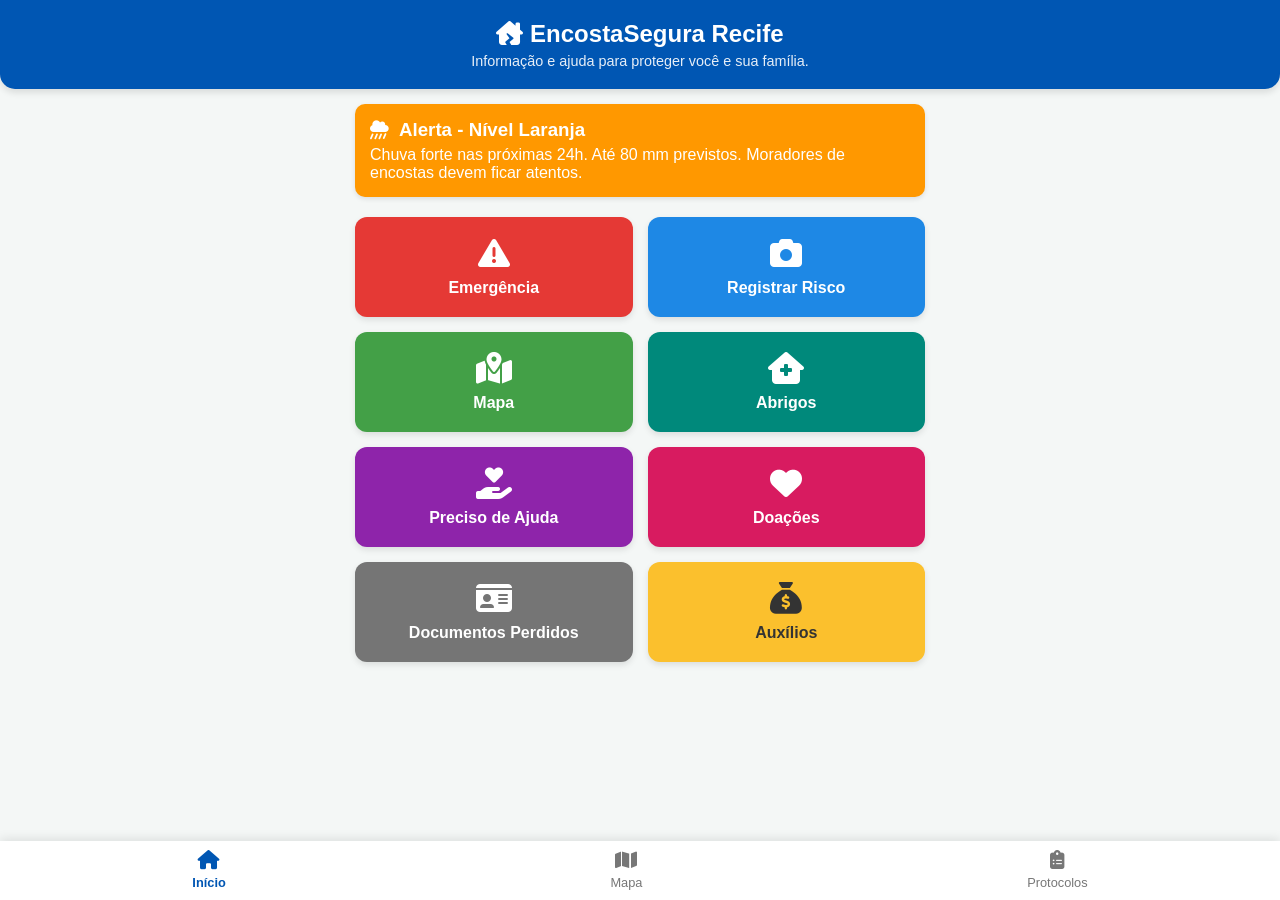
<file: frontend/index.html>
<!DOCTYPE html>
<html lang="pt-BR">
<head>
    <meta charset="UTF-8">
    <meta name="viewport" content="width=device-width, initial-scale=1.0">
    <title>EncostaSegura Recife</title>
    <link rel="stylesheet" href="style.css">
    <!-- Ícones do FontAwesome -->
    <link rel="stylesheet" href="https://cdnjs.cloudflare.com/ajax/libs/font-awesome/6.4.0/css/all.min.css">
</head>
<body>

    <header class="top-bar">
        <div class="header-content">
            <h1><i class="fa-solid fa-house-chimney-crack"></i> EncostaSegura Recife</h1>
            <p>Informação e ajuda para proteger você e sua família.</p>
        </div>
    </header>

    <main class="container">
        <!-- Alerta de Chuva -->
        <section class="alert-box orange-alert">
            <h3><i class="fa-solid fa-cloud-showers-heavy"></i> Alerta - Nível Laranja</h3>
            <p>Chuva forte nas próximas 24h. Até 80 mm previstos. Moradores de encostas devem ficar atentos.</p>
        </section>

        <!-- Menu Principal -->
        <section class="menu-grid">
            <button class="menu-btn btn-red" onclick="navigateTo('emergencia')">
                <i class="fa-solid fa-triangle-exclamation"></i>
                <span>Emergência</span>
            </button>

            <button class="menu-btn btn-blue" onclick="navigateTo('registrar-risco')">
                <i class="fa-solid fa-camera"></i>
                <span>Registrar Risco</span>
            </button>

            <button class="menu-btn btn-green" onclick="navigateTo('mapa')">
                <i class="fa-solid fa-map-location-dot"></i>
                <span>Mapa</span>
            </button>

            <button class="menu-btn btn-teal" onclick="navigateTo('abrigos')">
                <i class="fa-solid fa-house-medical"></i>
                <span>Abrigos</span>
            </button>

            <button class="menu-btn btn-purple" onclick="navigateTo('preciso-ajuda')">
                <i class="fa-solid fa-hand-holding-heart"></i>
                <span>Preciso de Ajuda</span>
            </button>

            <button class="menu-btn btn-pink" onclick="navigateTo('doacoes')">
                <i class="fa-solid fa-heart"></i>
                <span>Doações</span>
            </button>

             <button class="menu-btn btn-gray" onclick="navigateTo('documentos')">
                <i class="fa-solid fa-id-card"></i>
                <span>Documentos Perdidos</span>
            </button>

             <button class="menu-btn btn-yellow" onclick="navigateTo('auxilios')">
                <i class="fa-solid fa-sack-dollar"></i>
                <span>Auxílios</span>
            </button>
        </section>
    </main>

    <!-- Barra Inferior -->
    <nav class="bottom-nav">
        <a href="#" class="active"><i class="fa-solid fa-house"></i> Início</a>
        <a href="#"><i class="fa-solid fa-map"></i> Mapa</a>
        <a href="#"><i class="fa-solid fa-clipboard-list"></i> Protocolos</a>
    </nav>

    <script src="app.js"></script>
</body>
</html>
</file>
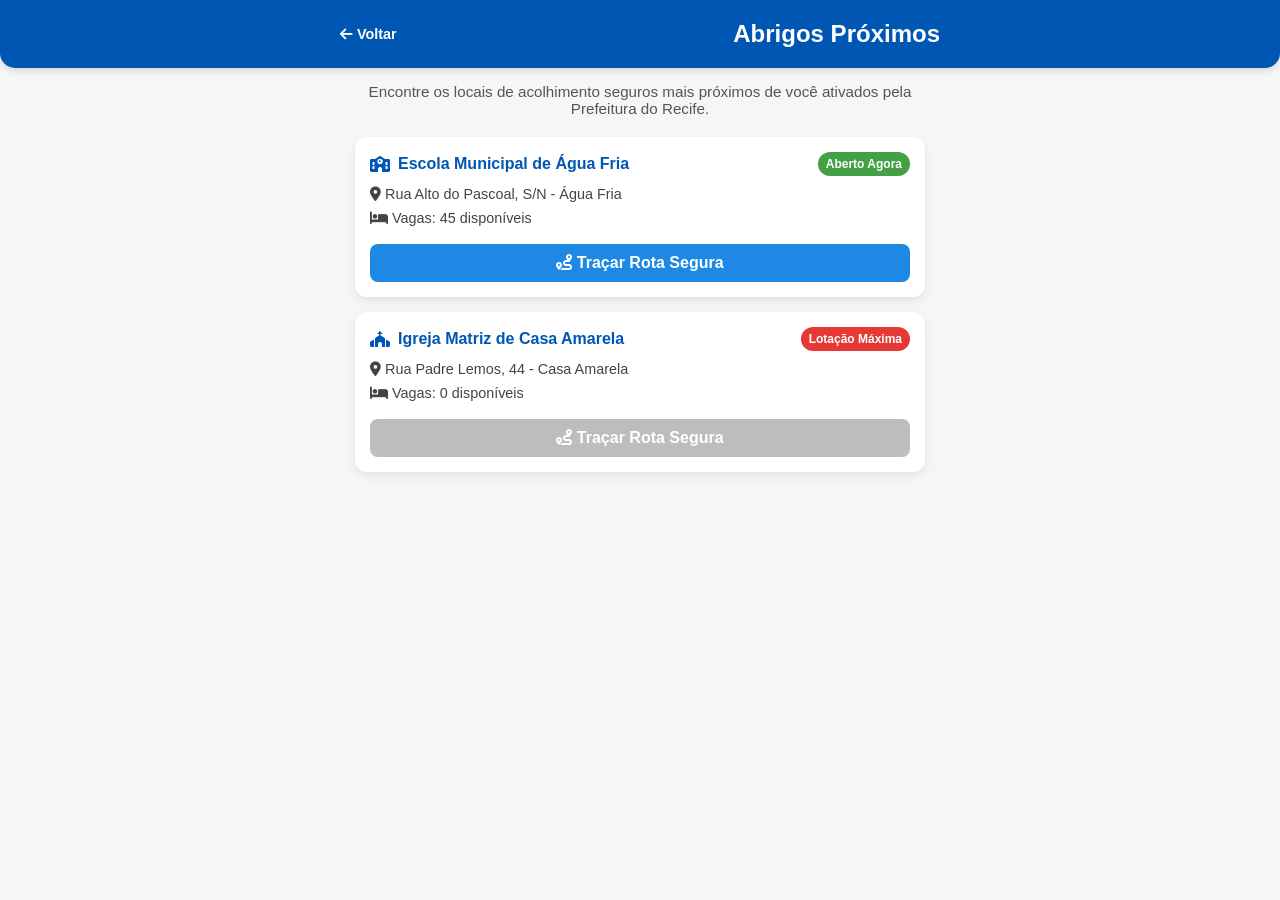
<file: frontend/abrigos.html>
<!DOCTYPE html>
<html lang="pt-BR">
<head>
    <meta charset="UTF-8">
    <meta name="viewport" content="width=device-width, initial-scale=1.0">
    <title>Abrigos Próximos - EncostaSegura</title>
    <!-- Reaproveitamos o estilo base e adicionamos o estilo específico desta tela -->
    <link rel="stylesheet" href="style.css">
    <link rel="stylesheet" href="abrigos.css">
    <link rel="stylesheet" href="https://cdnjs.cloudflare.com/ajax/libs/font-awesome/6.4.0/css/all.min.css">
</head>
<body>

    <header class="top-bar">
        <div class="header-nav">
            <a href="index.html" class="back-btn"><i class="fa-solid fa-arrow-left"></i> Voltar</a>
            <h2>Abrigos Próximos</h2>
        </div>
    </header>

    <main class="container">
        <p class="info-text">Encontre os locais de acolhimento seguros mais próximos de você ativados pela Prefeitura do Recife.</p>
        
        <!-- Primeiro Abrigo (Com vagas) -->
        <div class="abrigo-card">
            <div class="abrigo-header">
                <h3><i class="fa-solid fa-school"></i> Escola Municipal de Água Fria</h3>
                <span class="badge open">Aberto Agora</span>
            </div>
            <p><i class="fa-solid fa-location-dot"></i> Rua Alto do Pascoal, S/N - Água Fria</p>
            <p><i class="fa-solid fa-bed"></i> Vagas: 45 disponíveis</p>
            <button class="btn-rota" onclick="abrirMapa()"><i class="fa-solid fa-route"></i> Traçar Rota Segura</button>
        </div>

        <!-- Segundo Abrigo (Lotado) -->
        <div class="abrigo-card">
            <div class="abrigo-header">
                <h3><i class="fa-solid fa-church"></i> Igreja Matriz de Casa Amarela</h3>
                <span class="badge full">Lotação Máxima</span>
            </div>
            <p><i class="fa-solid fa-location-dot"></i> Rua Padre Lemos, 44 - Casa Amarela</p>
            <p><i class="fa-solid fa-bed"></i> Vagas: 0 disponíveis</p>
            <button class="btn-rota btn-disabled" disabled><i class="fa-solid fa-route"></i> Traçar Rota Segura</button>
        </div>
    </main>

    <script src="app.js"></script>
</body>
</html>
</file>
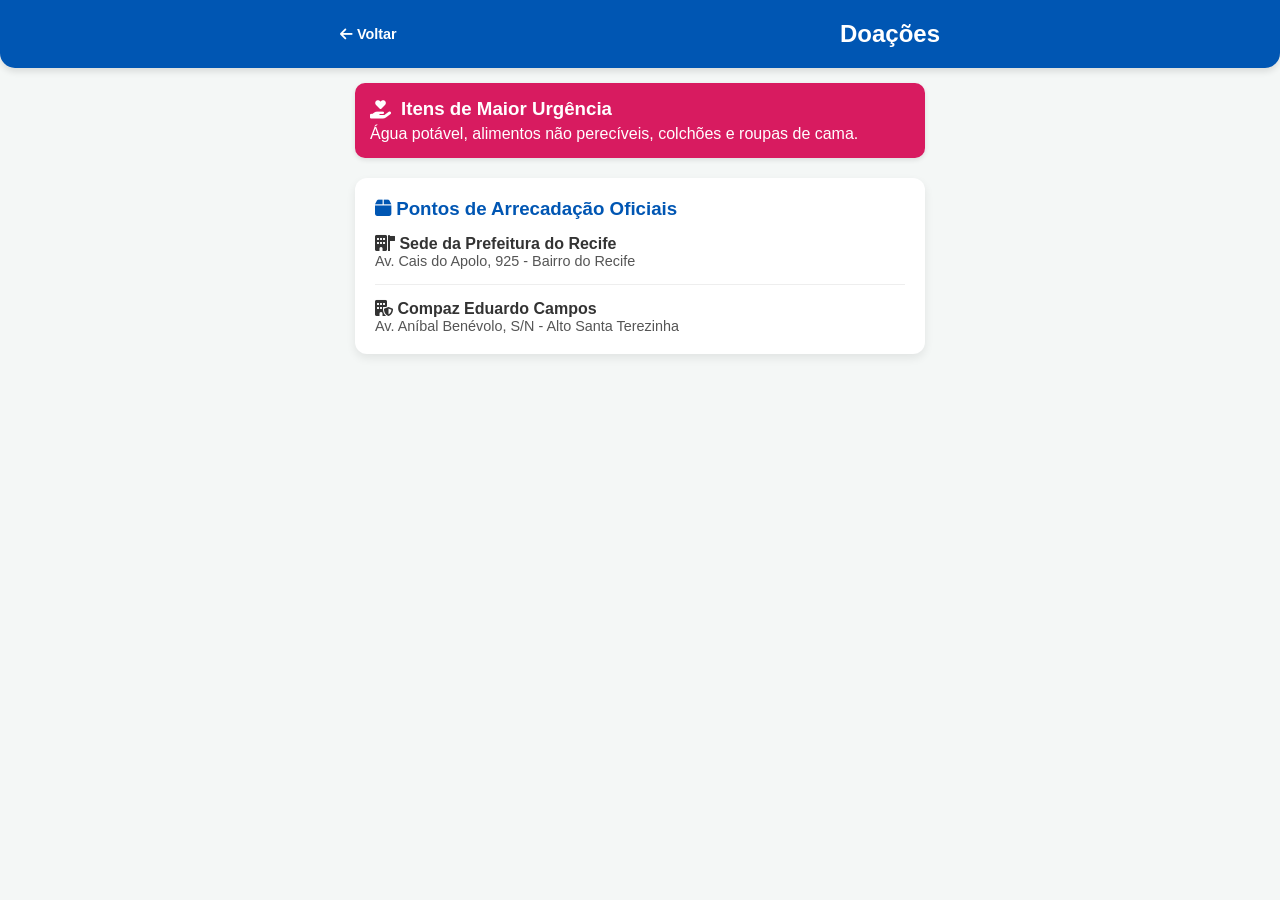
<file: frontend/doacoes.html>
<!DOCTYPE html>
<html lang="pt-BR">
<head>
    <meta charset="UTF-8">
    <meta name="viewport" content="width=device-width, initial-scale=1.0">
    <title>Doações - EncostaSegura</title>
    <link rel="stylesheet" href="style.css">
    <link rel="stylesheet" href="https://cdnjs.cloudflare.com/ajax/libs/font-awesome/6.4.0/css/all.min.css">
</head>
<body>

    <header class="top-bar">
        <div style="display: flex; align-items: center; justify-content: space-between; max-width: 600px; margin: 0 auto;">
            <a href="index.html" style="color: white; text-decoration: none; font-weight: bold; font-size: 0.9rem;"><i class="fa-solid fa-arrow-left"></i> Voltar</a>
            <h2>Doações</h2>
        </div>
    </header>

    <main class="container">
        <section class="alert-box" style="background-color: #d81b60;">
            <h3><i class="fa-solid fa-hand-holding-heart"></i> Itens de Maior Urgência</h3>
            <p>Água potável, alimentos não perecíveis, colchões e roupas de cama.</p>
        </section>

        <div style="background: white; padding: 20px; border-radius: 12px; box-shadow: 0 4px 10px rgba(0,0,0,0.08);">
            <h3 style="color: #0056b3; margin-bottom: 15px;"><i class="fa-solid fa-box"></i> Pontos de Arrecadação Oficiais</h3>
            
            <p><strong><i class="fa-solid fa-building-flag"></i> Sede da Prefeitura do Recife</strong></p>
            <p style="font-size: 0.9rem; color: #555; margin-bottom: 10px;">Av. Cais do Apolo, 925 - Bairro do Recife</p>
            
            <hr style="border: 0; border-top: 1px solid #eee; margin: 15px 0;">
            
            <p><strong><i class="fa-solid fa-building-shield"></i> Compaz Eduardo Campos</strong></p>
            <p style="font-size: 0.9rem; color: #555;">Av. Aníbal Benévolo, S/N - Alto Santa Terezinha</p>
        </div>
    </main>

    <script src="app.js"></script>
</body>
</html>
</file>
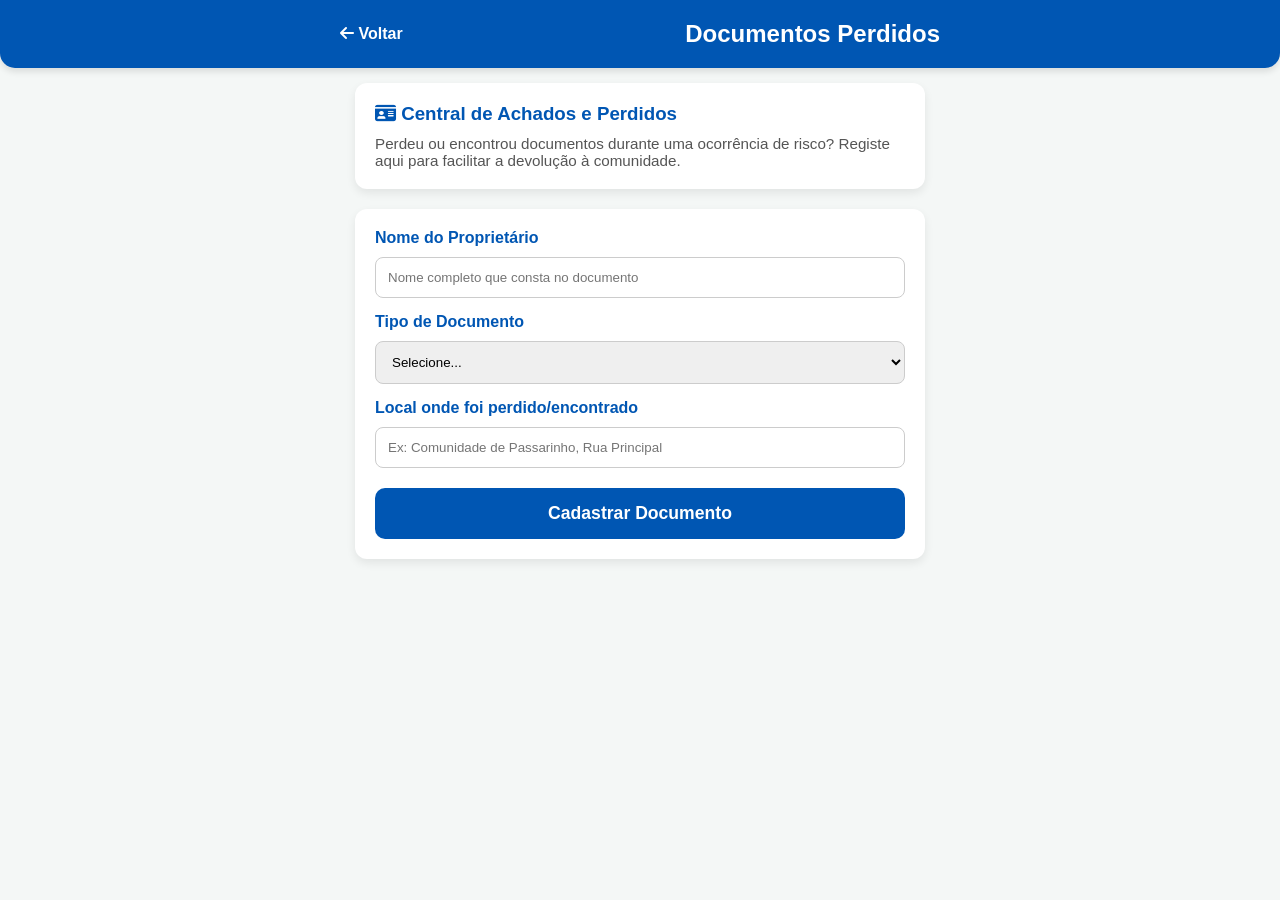
<file: frontend/documentos.html>
<!DOCTYPE html>
<html lang="pt-BR">
<head>
    <meta charset="UTF-8">
    <meta name="viewport" content="width=device-width, initial-scale=1.0">
    <title>Documentos Perdidos - EncostaSegura Recife</title>
    <link rel="stylesheet" href="style.css">
    <link rel="stylesheet" href="https://cdnjs.cloudflare.com/ajax/libs/font-awesome/6.4.0/css/all.min.css">
</head>
<body>
    <header class="top-bar">
        <div style="display: flex; align-items: center; justify-content: space-between; max-width: 600px; margin: 0 auto;">
            <a href="index.html" style="color: white; text-decoration: none; font-weight: bold;"><i class="fa-solid fa-arrow-left"></i> Voltar</a>
            <h2>Documentos Perdidos</h2>
        </div>
    </header>

    <main class="container">
        <div style="background: white; padding: 20px; border-radius: 12px; box-shadow: 0 4px 10px rgba(0,0,0,0.08); margin-bottom: 20px;">
            <h3 style="color: #0056b3; margin-bottom: 10px;"><i class="fa-solid fa-id-card"></i> Central de Achados e Perdidos</h3>
            <p style="color: #555; font-size: 0.95rem;">Perdeu ou encontrou documentos durante uma ocorrência de risco? Registe aqui para facilitar a devolução à comunidade.</p>
        </div>

        <form id="form-documento" style="background: white; padding: 20px; border-radius: 12px; box-shadow: 0 4px 10px rgba(0,0,0,0.08);">
            
            <label style="font-weight: bold; color: #0056b3; display: block; margin-bottom: 10px;">Nome do Proprietário</label>
            <input type="text" id="nome-doc" placeholder="Nome completo que consta no documento" required style="width: 100%; padding: 12px; margin-bottom: 15px; border-radius: 8px; border: 1px solid #ccc;">

            <label style="font-weight: bold; color: #0056b3; display: block; margin-bottom: 10px;">Tipo de Documento</label>
            <select id="tipo-doc" required style="width: 100%; padding: 12px; margin-bottom: 15px; border-radius: 8px; border: 1px solid #ccc;">
                <option value="">Selecione...</option>
                <option value="rg">RG</option>
                <option value="cpf">CPF</option>
                <option value="cnh">CNH</option>
                <option value="cartao-sus">Cartão SUS</option>
                <option value="outro">Outro</option>
            </select>

            <label style="font-weight: bold; color: #0056b3; display: block; margin-bottom: 10px;">Local onde foi perdido/encontrado</label>
            <input type="text" id="local-doc" placeholder="Ex: Comunidade de Passarinho, Rua Principal" required style="width: 100%; padding: 12px; margin-bottom: 20px; border-radius: 8px; border: 1px solid #ccc;">

            <button type="submit" style="width: 100%; padding: 15px; background: #0056b3; color: white; border: none; border-radius: 10px; font-size: 1.1rem; font-weight: bold; cursor: pointer;">Cadastrar Documento</button>
        </form>
    </main>

    <script src="app.js"></script>
</body>
</html>
</file>
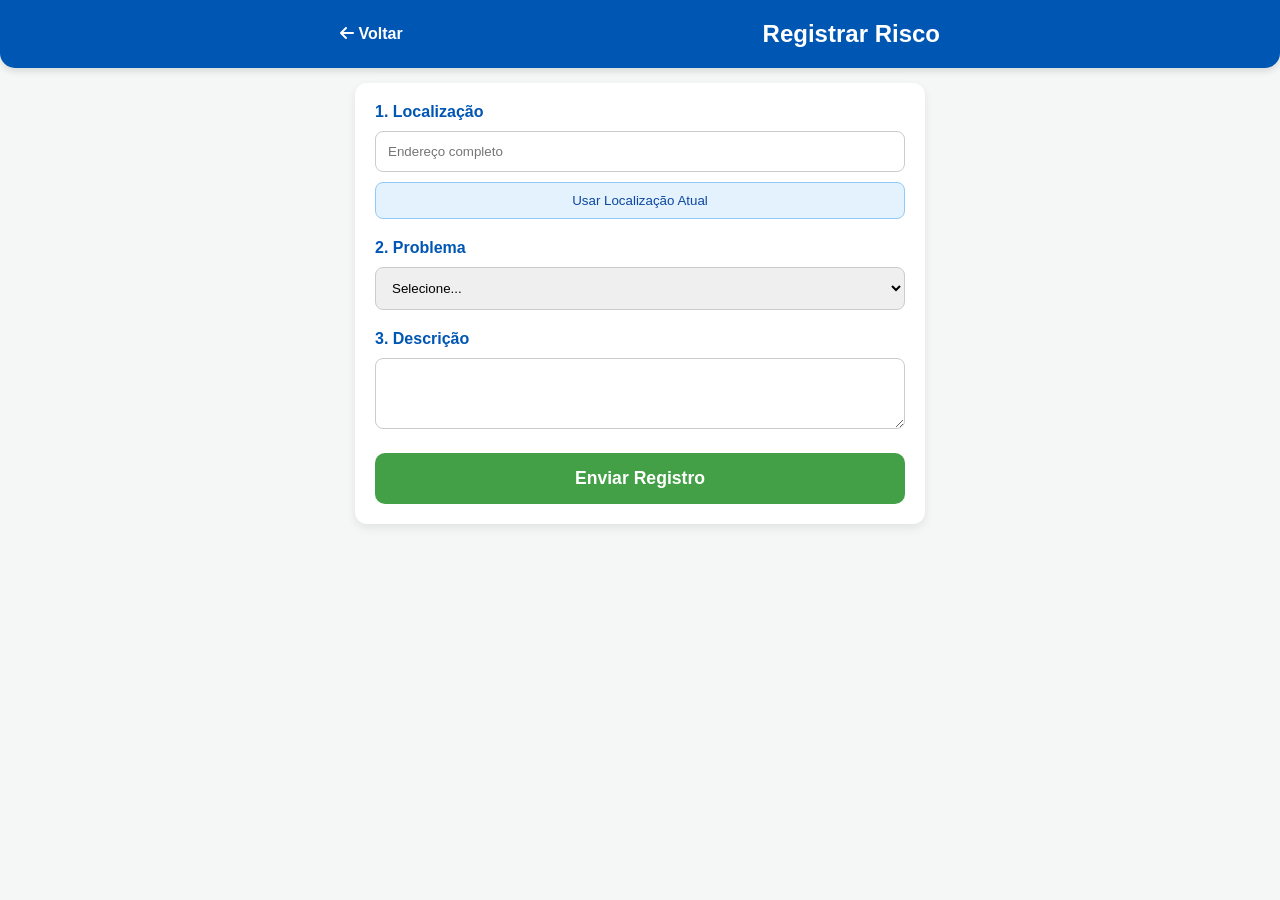
<file: frontend/registrar-risco.html>
<!DOCTYPE html>
<html lang="pt-BR">
<head>
    <meta charset="UTF-8">
    <meta name="viewport" content="width=device-width, initial-scale=1.0">
    <title>Registrar Risco - EncostaSegura</title>
    <link rel="stylesheet" href="style.css">
    <link rel="stylesheet" href="https://cdnjs.cloudflare.com/ajax/libs/font-awesome/6.4.0/css/all.min.css">
</head>
<body>
    <header class="top-bar">
        <div style="display: flex; align-items: center; justify-content: space-between; max-width: 600px; margin: 0 auto;">
            <a href="index.html" style="color: white; text-decoration: none; font-weight: bold;"><i class="fa-solid fa-arrow-left"></i> Voltar</a>
            <h2>Registrar Risco</h2>
        </div>
    </header>

    <main class="container">
        <form id="form-risco" style="background: white; padding: 20px; border-radius: 12px; box-shadow: 0 4px 10px rgba(0,0,0,0.08);">
            
            <label style="font-weight: bold; color: #0056b3; display: block; margin-bottom: 10px;">1. Localização</label>
            <input type="text" id="endereco" placeholder="Endereço completo" required style="width: 100%; padding: 12px; margin-bottom: 10px; border-radius: 8px; border: 1px solid #ccc;">
            <button type="button" onclick="obterLocalizacao()" style="width: 100%; padding: 10px; margin-bottom: 20px; background: #e3f2fd; color: #0d47a1; border: 1px solid #90caf9; border-radius: 8px; cursor: pointer;">Usar Localização Atual</button>

            <label style="font-weight: bold; color: #0056b3; display: block; margin-bottom: 10px;">2. Problema</label>
            <select id="tipo-ocorrencia" required style="width: 100%; padding: 12px; margin-bottom: 20px; border-radius: 8px; border: 1px solid #ccc;">
                <option value="">Selecione...</option>
                <option value="barreira">Risco de Barreira</option>
                <option value="rachadura">Rachadura</option>
            </select>

            <label style="font-weight: bold; color: #0056b3; display: block; margin-bottom: 10px;">3. Descrição</label>
            <textarea id="descricao" rows="3" style="width: 100%; padding: 12px; margin-bottom: 20px; border-radius: 8px; border: 1px solid #ccc;"></textarea>

            <button type="submit" style="width: 100%; padding: 15px; background: #43a047; color: white; border: none; border-radius: 10px; font-size: 1.1rem; font-weight: bold; cursor: pointer;">Enviar Registro</button>
        </form>
    </main>

    <script src="app.js"></script>
</body>
</html>
</file>
<file: frontend/style.css>
* {
    margin: 0;
    padding: 0;
    box-sizing: border-box;
    font-family: 'Segoe UI', Tahoma, Geneva, Verdana, sans-serif;
}

body {
    background-color: #f4f7f6;
    color: #333;
    padding-bottom: 70px;
}

.top-bar {
    background-color: #0056b3;
    color: white;
    padding: 20px 15px;
    text-align: center;
    border-bottom-left-radius: 15px;
    border-bottom-right-radius: 15px;
    box-shadow: 0 4px 6px rgba(0,0,0,0.1);
}

.top-bar h1 {
    font-size: 1.5rem;
    margin-bottom: 5px;
}

.top-bar p {
    font-size: 0.9rem;
    opacity: 0.9;
}

.container {
    padding: 15px;
    max-width: 600px;
    margin: 0 auto;
}

.alert-box {
    padding: 15px;
    border-radius: 10px;
    margin-bottom: 20px;
    color: white;
    box-shadow: 0 2px 5px rgba(0,0,0,0.1);
}

.orange-alert {
    background-color: #ff9800;
}

.alert-box h3 {
    margin-bottom: 5px;
    display: flex;
    align-items: center;
    gap: 10px;
}

.menu-grid {
    display: grid;
    grid-template-columns: repeat(2, 1fr);
    gap: 15px;
}

.menu-btn {
    display: flex;
    flex-direction: column;
    align-items: center;
    justify-content: center;
    padding: 20px 10px;
    border: none;
    border-radius: 12px;
    color: white;
    font-size: 1rem;
    font-weight: bold;
    cursor: pointer;
    transition: transform 0.2s;
    box-shadow: 0 3px 6px rgba(0,0,0,0.1);
    gap: 10px;
}

.menu-btn i {
    font-size: 2rem;
}

.menu-btn:active {
    transform: scale(0.95);
}

.btn-red { background-color: #e53935; }
.btn-blue { background-color: #1e88e5; }
.btn-green { background-color: #43a047; }
.btn-teal { background-color: #00897b; }
.btn-purple { background-color: #8e24aa; }
.btn-pink { background-color: #d81b60; }
.btn-gray { background-color: #757575; }
.btn-yellow { background-color: #fbc02d; color: #333; }

.bottom-nav {
    position: fixed;
    bottom: 0;
    width: 100%;
    background-color: white;
    display: flex;
    justify-content: space-around;
    padding: 10px 0;
    box-shadow: 0 -2px 10px rgba(0,0,0,0.1);
}

.bottom-nav a {
    text-decoration: none;
    color: #777;
    display: flex;
    flex-direction: column;
    align-items: center;
    font-size: 0.8rem;
    gap: 5px;
}

.bottom-nav a.active {
    color: #0056b3;
    font-weight: bold;
}

.bottom-nav a i {
    font-size: 1.2rem;
}
</file>
<file: frontend/abrigos.css>
/* reaproveitando o header-nav do registrar-risco */
.header-nav {
    display: flex;
    align-items: center;
    justify-content: space-between;
    max-width: 600px;
    margin: 0 auto;
}

.back-btn {
    color: white;
    text-decoration: none;
    font-weight: bold;
    font-size: 0.9rem;
}

.info-text {
    text-align: center;
    margin-bottom: 20px;
    color: #555;
    font-size: 0.95rem;
}

.abrigo-card {
    background: white;
    padding: 15px;
    border-radius: 12px;
    box-shadow: 0 4px 10px rgba(0,0,0,0.08);
    margin-bottom: 15px;
}

.abrigo-header {
    display: flex;
    justify-content: space-between;
    align-items: center;
    margin-bottom: 10px;
}

.abrigo-header h3 {
    font-size: 1rem;
    color: #0056b3;
    display: flex;
    align-items: center;
    gap: 8px;
}

.badge {
    padding: 5px 8px;
    border-radius: 20px;
    font-size: 0.75rem;
    font-weight: bold;
    color: white;
    text-align: center;
}

.badge.open { background-color: #43a047; }
.badge.full { background-color: #e53935; }

.abrigo-card p {
    font-size: 0.9rem;
    margin-bottom: 8px;
    color: #444;
}

.btn-rota {
    width: 100%;
    padding: 10px;
    margin-top: 10px;
    background-color: #1e88e5;
    color: white;
    border: none;
    border-radius: 8px;
    font-size: 1rem;
    font-weight: bold;
    cursor: pointer;
    transition: 0.2s;
}

.btn-rota:hover { background-color: #1565c0; }

.btn-disabled {
    background-color: #bdbdbd;
    cursor: not-allowed;
}

.btn-disabled:hover { background-color: #bdbdbd; }
</file>
